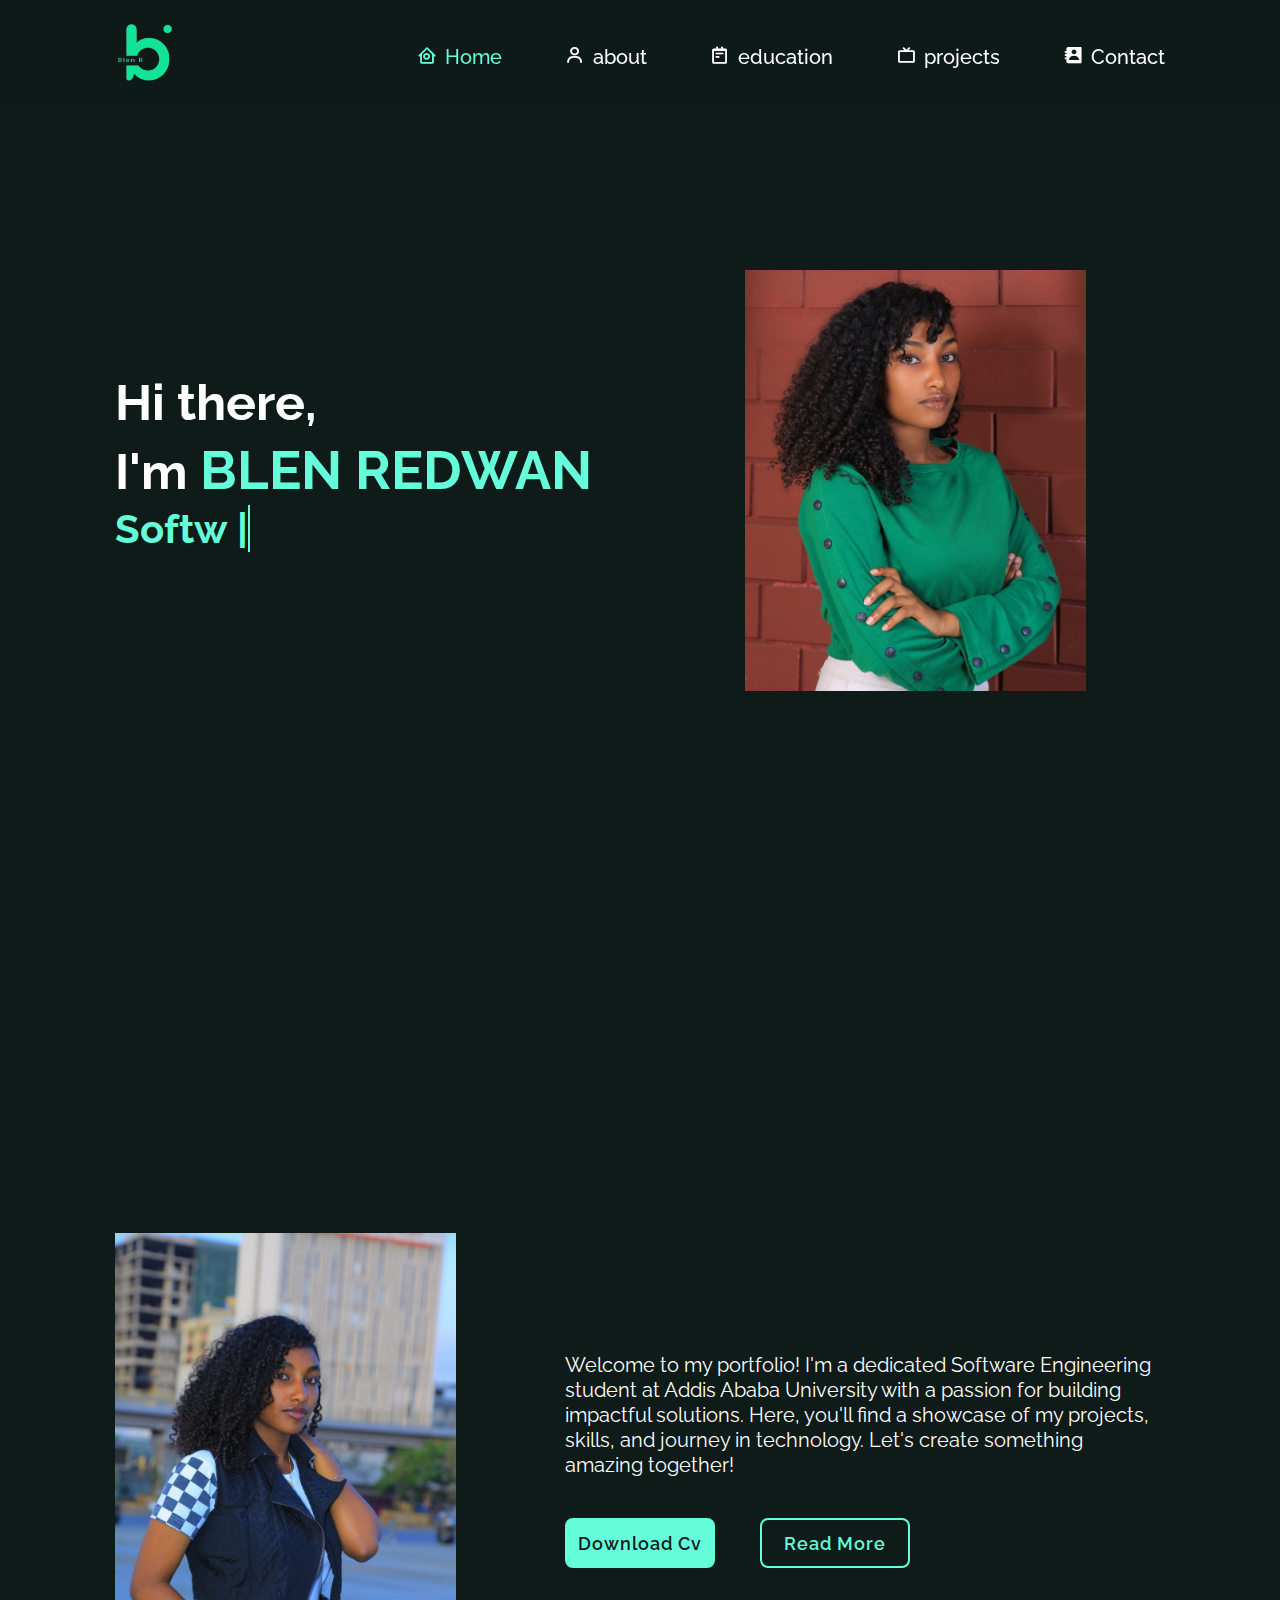
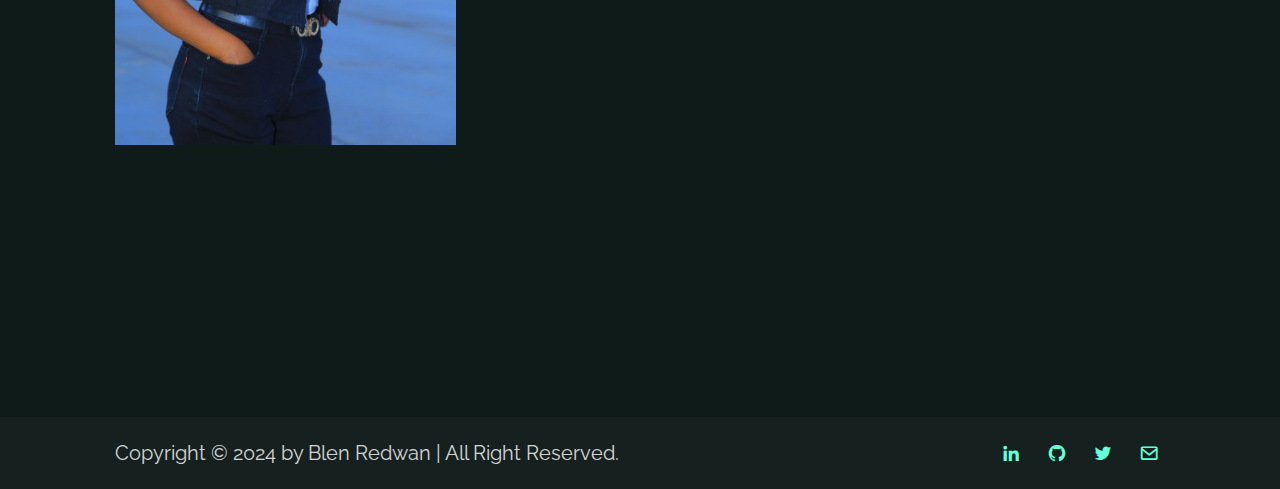
<file: index.html>
<!DOCTYPE html>
<html lang="en">
<head>
    <meta charset="UTF-8">
    <meta name="viewport" content="width=device-width, initial-scale=1.0">
    <title>Portfolio</title>
    <link rel="stylesheet" href="./src/style.css">
    <link href='https://unpkg.com/boxicons@2.1.4/css/boxicons.min.css' rel='stylesheet'>
    <link rel="shortcut icon" href="./src/images/favicon.png" type="image/x-icon">
</head>
<body>
    <!--header-->
    <header class="header">
        <a href="#" class="logo"><img src="./src/images/BlenR.png" alt=""></a>

        <div class="bx bx-menu" id="menu-icon"></div>

        <nav class="navbar">
            <a href="index.html" class="active"><i class='bx bx-home-circle'></i>Home</a>
            <a href="./src/about.html"><i class='bx bx-user'></i>about</a>
            <a href="./src/education.html"><i class='bx bx-notepad'></i>education</a>
            <a href="./src/projects.html"><i class='bx bx-tv'></i>projects</a>
            <a href="./src/contact.html"><i class='bx bxs-contact' ></i>Contact</a>
            
        </nav>

     </header>
     <!--home section-->
     <section class="home" id="home">
        <div class="container">
        <div class="home-content">
            <h1>Hi there, <br> I'm <span class="name">BLEN REDWAN</span></h1> <br>
            <div class="typing-container">
                <span id="job-title"></span>
                <span class="cursor">|</span>
            </div>
        
              
        </div>
        <div class="home_image upper_img" ><img src="./src/images/photo_2024-08-24_16-16-53.jpg" alt="picture of blen" ></div>
       </div>
       
   </section>

   <div class="home " >
    <div class="container">
    <div class="home_image lower_img"><img src="./src/images/photo_2024-11-24_15-54-11.jpg" alt="picture of blen"></div>
    
    <div class="home-content lower_home">
        <p>Welcome to my portfolio! I'm a dedicated Software Engineering student at Addis Ababa University with a passion for building impactful solutions. 
            Here, you'll find a showcase of my projects, skills, and journey in technology. Let's create something amazing together!
            </p>

         <div class="btn-box">
            <a href="./src/assets/resume.pdf" class="btn" target="_blank">Download Cv</a>
            <a href="./src/about.html" class="btn">Read More</a>
            
         </div>    
    </div>
</div>
    
  
    
   </div>


      <!--fotter section-->
  <footer class="fotter">
    <div class="fotter-text">
        <p>Copyright &copy; 2024 by Blen Redwan | All Right Reserved.</p>
        
    </div>
    <div class="fotter-nav">
        <a href="https://www.linkedin.com/in/blen-redwan/" target="_blank"><i class='bx bxl-linkedin'></i></a>
        <a href="https://github.com/blen3696" target="_blank"><i class='bx bxl-github'></i></a>
        <a href="https://x.com/BlenRedwan39035" target="_blank"><i class='bx bxl-twitter' ></i></a>
        <a href="mailto:blenredwan@gmail.com"><i class='bx bx-envelope'></i></a>
        
    </div>
  </footer>

  <script src="./src/script/index.js"></script>
</body>
</html>
</file>
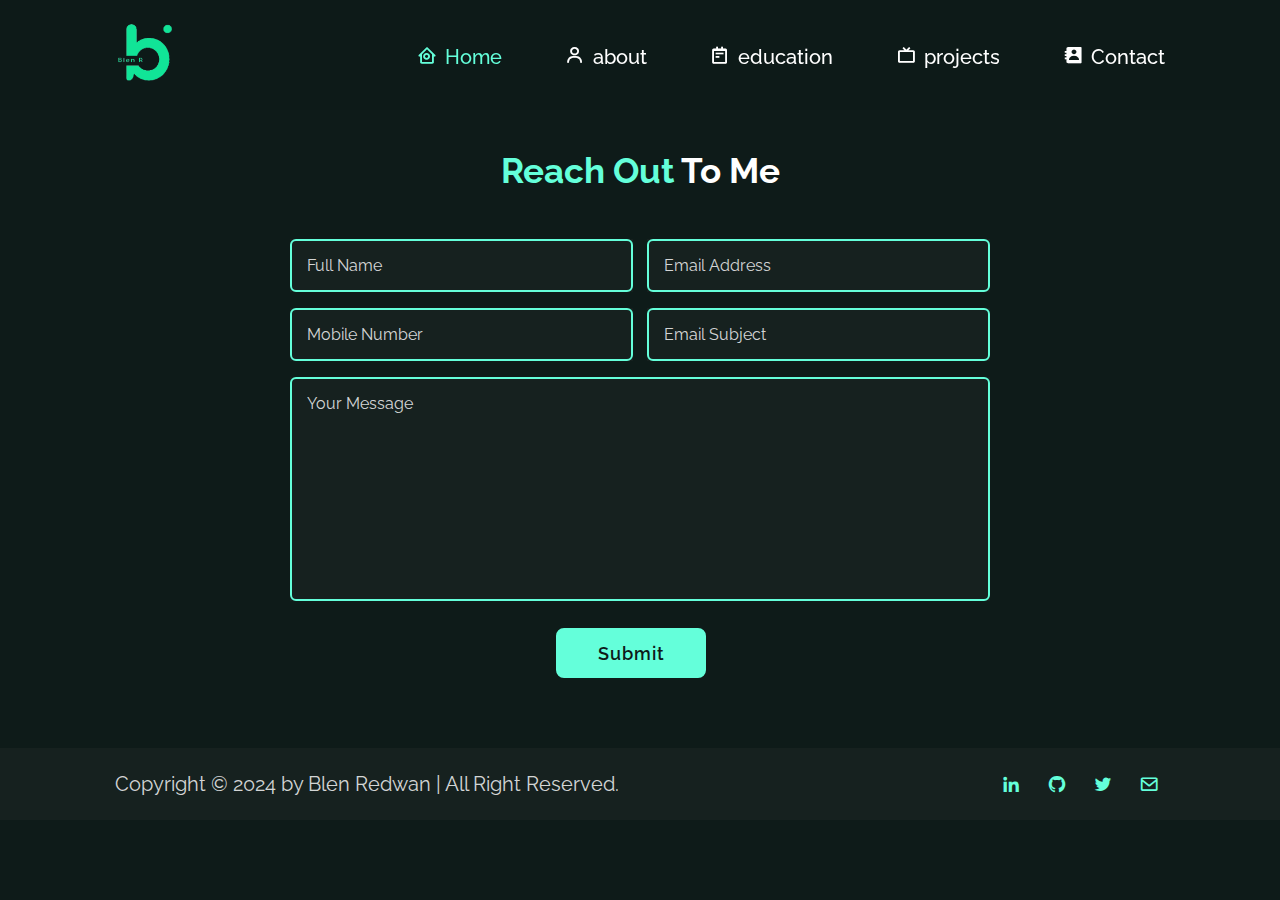
<file: src/contact.html>
<!DOCTYPE html>
<html lang="en">
<head>
    <meta charset="UTF-8">
    <meta name="viewport" content="width=device-width, initial-scale=1.0">
    <title>Portfolio</title>
    <link rel="stylesheet" href="style.css">
    <link href='https://unpkg.com/boxicons@2.1.4/css/boxicons.min.css' rel='stylesheet'>
    <link rel="shortcut icon" href="./images/favicon.png" type="image/x-icon">
</head>
<body>
    <!--header-->
    <header class="header">
        <a href="#" class="logo"><img src="./images/BlenR.png " alt=""></a>

        <div class="bx bx-menu" id="menu-icon"></div>

        <nav class="navbar">
            <a href="../index.html" class="active"><i class='bx bx-home-circle'></i>Home</a>
            <a href="about.html"><i class='bx bx-user'></i>about</a>
            <a href="education.html"><i class='bx bx-notepad'></i>education</a>
            <a href="projects.html"><i class='bx bx-tv'></i>projects</a>
            <a href="contact.html"><i class='bx bxs-contact' ></i>Contact</a>
            
        </nav>

     </header>
     <!--contact section-->
     <section class="contact" id="contact">
        <h2 class="heading"> <span>Reach Out</span> To Me</h2>

        <form action="#">
            <div class="input-box">
                <div class="input-field">
                    <input type="text" placeholder="Full Name" required>
                </div>
                <div class="input-field">
                    <input type="text" placeholder="Email Address" required>
                </div>
            </div>
            <div class="input-box">
                <div class="input-field">
                    <input type="number" placeholder="Mobile Number" required>
                </div>
                <div class="input-field">
                    <input type="text" placeholder="Email Subject" required>
                </div>
            </div>

            <div class="textarea-field">
                <textarea name="message" id="message" cols="30" rows="10" placeholder="Your Message" required></textarea>
            </div>
            <div class="btn-box btns">
                <button type="submit" class="btn">Submit</button>
            </div>
        </form>
     </section>
      <!--fotter section-->
      <footer class="fotter">
        <div class="fotter-text">
            <p>Copyright &copy; 2024 by Blen Redwan | All Right Reserved.</p>
            
        </div>
        <div class="fotter-nav">
            <a href="https://www.linkedin.com/in/blen-redwan/" target="_blank"><i class='bx bxl-linkedin'></i></a>
            <a href="https://github.com/blen3696" target="_blank"><i class='bx bxl-github'></i></a>
            <a href="https://x.com/BlenRedwan39035" target="_blank"><i class='bx bxl-twitter' ></i></a>
            <a href="mailto:blenredwan@gmail.com"><i class='bx bx-envelope'></i></a>
            
        </div>
      </footer>
    
  <script src="./script/index.js"></script>
</body>
</html>
</file>
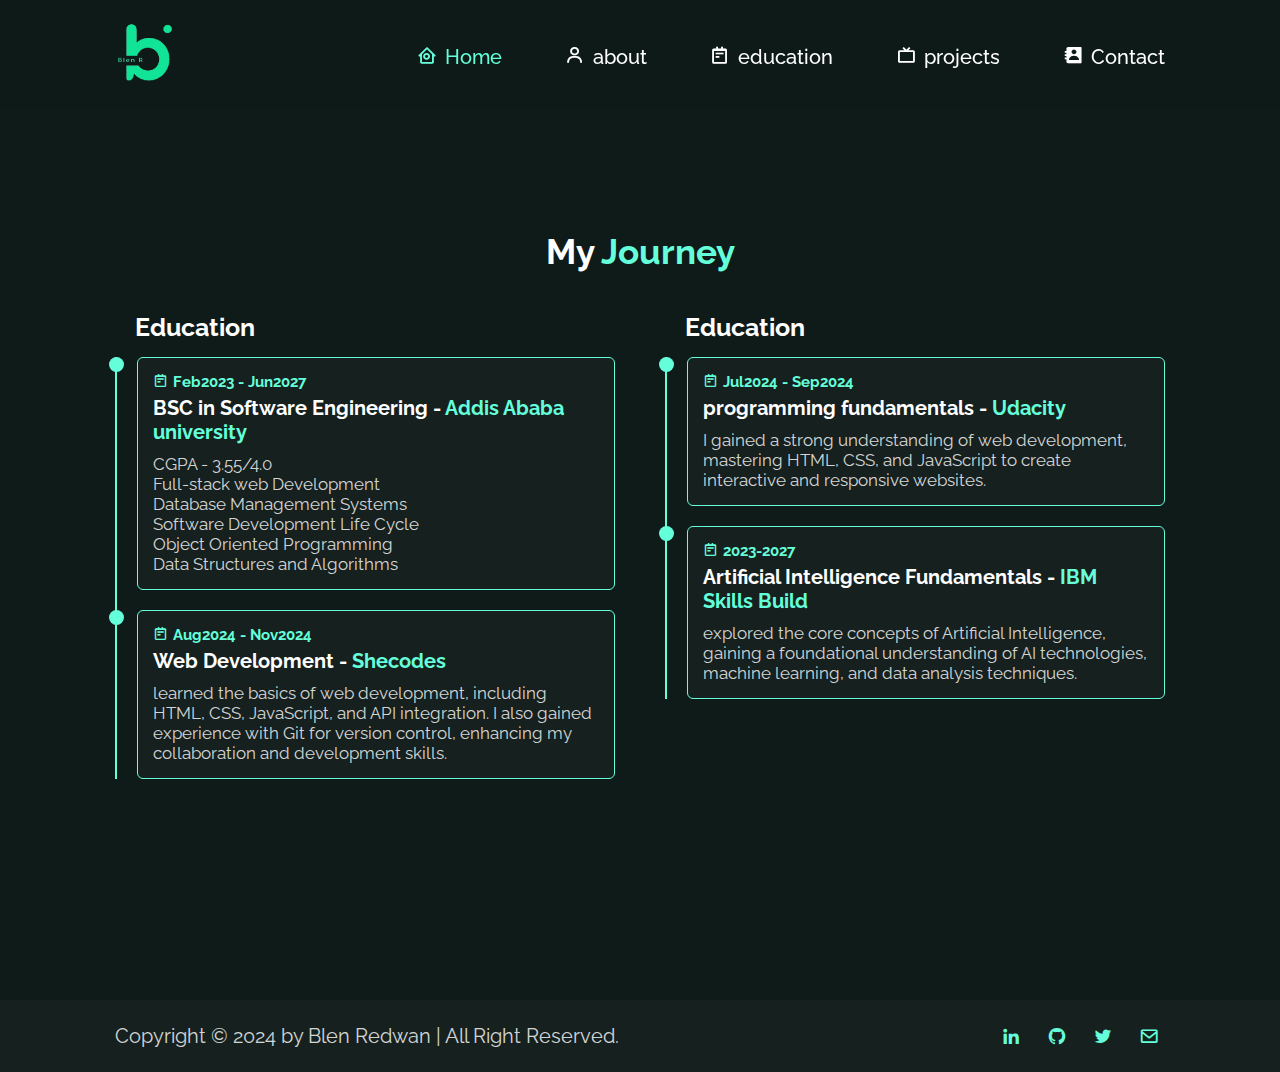
<file: src/education.html>
<!DOCTYPE html>
<html lang="en">
<head>
    <meta charset="UTF-8">
    <meta name="viewport" content="width=device-width, initial-scale=1.0">
    <title>Portfolio</title>
    <link rel="stylesheet" href="style.css">
    <link href='https://unpkg.com/boxicons@2.1.4/css/boxicons.min.css' rel='stylesheet'>
    <link rel="shortcut icon" href="./images/favicon.png" type="image/x-icon">
</head>
<body>
    <!--header-->
    <header class="header">
        <a href="#" class="logo"><img src="./images/BlenR.png" alt=""></a>

        <div class="bx bx-menu" id="menu-icon"></div>

        <nav class="navbar">
            <a href="../index.html" class="active"><i class='bx bx-home-circle'></i>Home</a>
            <a href="about.html"><i class='bx bx-user'></i>about</a>
            <a href="education.html"><i class='bx bx-notepad'></i>education</a>
            <a href="projects.html"><i class='bx bx-tv'></i>projects</a>
            <a href="contact.html"><i class='bx bxs-contact' ></i>Contact</a>
            
        </nav>

     </header>
    <!--education section-->
<section class="education" id="education">
    <h2 class="heading">My <span>Journey</span></h2>

    <div class="education-row">

        <div class="education-column">
            <h3 class="title">Education</h3>

            <div class="education-box">
                <div class="education-content">
                    <div class="content">
                        <div class="year"><i class='bx bx-notepad'></i>Feb2023 - Jun2027</div>
                        <h3>BSC in Software Engineering - <span>Addis Ababa university</span> </h3>
                        <p>CGPA - 3.55/4.0 <br>
                            Full-stack web Development <br>
                            Database Management Systems <br>
                            Software Development Life Cycle <br>
                            Object Oriented Programming <br>
                            Data Structures and Algorithms</p>
                    </div>
                </div>

                <div class="education-content">
                    <div class="content">
                        <div class="year"><i class='bx bx-notepad'></i>Aug2024 - Nov2024</div>
                        <h3>Web Development - <span>Shecodes</span></h3>
                        <p>learned the basics of web development, including HTML, CSS, JavaScript, and API integration.
                             I also gained experience with Git for version control, enhancing my collaboration and development skills.</p>
                    </div>
                </div>

            </div>
        </div>


        <div class="education-column">
            <h3 class="title">Education</h3>

            <div class="education-box">
                <div class="education-content">
                    <div class="content">
                        <div class="year"><i class='bx bx-notepad'></i>Jul2024 - Sep2024</div>
                        <h3>programming fundamentals - <span>Udacity</span></h3>
                        <p> I gained a strong understanding of web development,
                             mastering HTML, CSS, and JavaScript to create interactive and responsive websites.</p>
                    </div>
                </div>

                <div class="education-content">
                    <div class="content">
                        <div class="year"><i class='bx bx-notepad'></i>2023-2027</div>
                        <h3>Artificial Intelligence Fundamentals - <span>IBM Skills Build</span></h3>
                        <p>explored the core concepts of Artificial Intelligence, 
                            gaining a foundational understanding of AI technologies, machine learning, and data analysis techniques.</p>
                    </div>
                </div>
                
            </div>
        </div>

    </div>
</section>

      <!--fotter section-->
      <footer class="fotter">
        <div class="fotter-text">
            <p>Copyright &copy; 2024 by Blen Redwan | All Right Reserved.</p>
            
        </div>
        <div class="fotter-nav">
            <a href="https://www.linkedin.com/in/blen-redwan/" target="_blank"><i class='bx bxl-linkedin'></i></a>
            <a href="https://github.com/blen3696" target="_blank"><i class='bx bxl-github'></i></a>
            <a href="https://x.com/BlenRedwan39035" target="_blank"><i class='bx bxl-twitter' ></i></a>
            <a href="mailto:blenredwan@gmail.com"><i class='bx bx-envelope'></i></a>
            
        </div>
      </footer>
    

<script src="./script/index.js"></script>
</body>
</html>
</file>
<file: src/style.css>
@import url("https://fonts.googleapis.com/css2?family=Poppins:ital,wght@0,100;0,200;0,300;0,400;0,500;0,600;0,700;0,800;0,900;1,100;1,200;1,300;1,400;1,500;1,600;1,700;1,800;1,900&family=Raleway:ital,wght@0,100..900;1,100..900&display=swap" );

* {
    font-family: "Raleway", sans-serif;
    margin: 0;
    padding: 0;
    box-sizing: border-box;
    text-decoration: none;
    border: none;
    outline: none;
    scroll-behavior: smooth;
}
:root {
    --bg-color: #0E1B19;
    --second-bg-color:#16211F;
    --text-color:white;
    --main-color: #64FFDA; 
}

html {
    font-size: 62.5%;
    overflow-x: hidden;
}
body {
    background: var(--bg-color) ;
    color: var(--text-color);
}




/* header section*/
.header {
    position: fixed;
    top: 0;
    left: 0;
    width: 100%;
    padding: 2rem 9%;
    background-color:hsla(171, 32%, 8%, 0.648);
    backdrop-filter: Blur(10px);
    display: flex;
    justify-content: space-between;
    align-items: center;
    z-index: 100;
    transition: .3s;
}
.sticky{
    background-color:hsla(243, 24%, 15%, 0.612);
    background-color: hsla(171, 32%, 8%, 0.648);
    backdrop-filter: Blur(10px);
}

.logo img{
    width: 60px;
}
.navbar{
    position: relative;
}
.navbar a{
    font-size: 20px;
    color: var(--text-color);
    font-weight: 500;
    margin-left: 3.5rem;
    transition: .3s;
}
.navbar i {
    width: 3px;
    margin: 25px;
}
.navbar a:hover, .navbar a.active{
    color: var(--main-color);
}
#menu-icon{
    position: relative;
    font-size: 3.6rem;
    color: var(--text-color);
    cursor: pointer;
    display: none;
}

.typing-container {
    font-size: 4rem;
    font-weight: 700;
    white-space: nowrap;
    overflow: hidden;
    border-right: 2px solid var(--main-color); /* Optional for a typing effect look */
    display: inline-block;
}

.cursor {
    font-weight: bold;
    font-size: 4rem;
    animation: blink 0.7s step-end infinite;
    color: var(--main-color);
}








/* home section*/
section {
    width: 100%;
    min-height: 100vh;
    padding: 10rem 9% 2rem;
}
.hero {
    background-image: url(../images/bg.jpg);
    background-position: center;
    background-repeat: no-repeat;
    background-size: cover;
    position: relative;
}
.container{
    display: flex;
    justify-content: space-between;
}
.home_image{
    width: 50%;
}
.upper_img{
    margin-right: -10%;
}
.container img{
    width: 65%;
}
.lower_home{
    margin-left: -10%;
}
.overlay { 
    position: absolute; 
    top: 0;
     left: 0; 
    width: 100%;
     height: 100%; 
    background-color: rgba(0, 0, 0, 0.66); /* Adjust color and opacity here */ 
    z-index:-1;
}
.home{
    position: relative; 
    z-index: 2;
    display: flex;
    align-items: center;
    padding: 30vh 9%;
  
}
.home-content {
    max-width: 60rem;
    margin-top: 10rem;
    
}
.home-content h1 {
    color: white;
    position: relative;
    display: inline-block;
    font-size: 5rem;
    font-weight: 700;
    line-height: 1.3;
}
.name {
    font-size: 5.4rem;
}


.upper_img{
    margin-left: 10%;
}

.home-content p{
    position: relative;
    font-size: 2rem;
    margin: 2rem 0 4rem;
    line-height: 25px;
}
.btn-box{
    position: relative;
    display: flex;
    justify-content: space-between;
    width: 34.5rem;
    height: 5rem ;
}
.btn-box .btn{
    position: relative;
    display: inline-flex;
    justify-content: center;
    align-items: center;
    width: 15rem;
    height: 100%;
    background-color: var(--main-color);
    border: .2rem solid var(--main-color);
    border-radius: .8rem;
    font-size: 1.8rem;
    font-weight: 600;
    letter-spacing: .1rem;
    color: var(--bg-color);
    z-index: 1;
    overflow: hidden;
    transition: .5s;
}
.btn-box .btn:hover{
    color: var(--main-color);
}
.btn-box .btn:nth-child(2){
    background: transparent;
    color: var(--main-color);
}
.btn-box .btn:nth-child(2):hover{
    color: var(--bg-color);
}
.btn-box .btn:nth-child(2)::before{
    background: var(--main-color);
}
.btn-box .btn::before{
    content: ' ';
    position: absolute;
    top: 0;
    left: 0;
    width: 0;
    height: 100%;
    background: var(--bg-color);
    z-index: -1;
    transition: .5s;
}
.btn-box .btn:hover::before{
  width: 100%;
}
.contact-title{
    margin-top: 5.5rem;
    text-align: center;
    font-size: 4rem;

}
.contact-para{
    text-align: center;
    margin-top: 2rem;
    font-size: 2rem;
}
.home-sci{
    margin: 5rem auto;
    margin-bottom: 15rem;
    width: 170px;
    display: flex;
    justify-content: space-between;
}

.home-sci a{
    display: inline-flex;
    justify-content: center;
    align-items: center;
    background: var(--second-bg-color);
    width: 45px;
    height: 45px;
    border-radius: 50%;
    font-size: 20px;
    color: var(--main-color);
    transition: .5s;
}
.home-sci a:hover{
    box-shadow: 1px 1px 5px var(--main-color);
}




/* about section*/

.about{
    display: flex;
    justify-content: center;
    align-items: center;
    flex-direction: column;
    gap: 2rem;
    background-color: var(--bg-color);
    padding-bottom: 4rem;
}
.heading{
    position: relative;
    margin-bottom: 3rem;
    font-size: 3.5rem;
    text-align: center;
    margin-bottom: 4rem;
    margin-top: 5rem;
}
span{
    color: var(--main-color);
}
.about-img{
    position: relative;
    width: 25rem;
    height: 25rem;
    border-radius: 50%;
    display: flex;
    justify-content: center;
    align-items: center;
}
.about-img img {
    width: 90%;
    border-radius: 50%;
    border: 10px solid transparent;
    
}
.about-img .circle-spin{
    position: absolute;
    top: 50%;
    left: 50%;
    transform: translate(-50%,-50%) rotate(0);
    width: 100%;
    height: 100%;
    border-radius: 50%;
    border-top: .4rem solid var(--bg-color);
    border-bottom: .4rem solid var(--bg-color);
    border-left: .5rem solid var(--main-color);
    border-right: .5rem solid var(--main-color);
    animation: aboutSpinner 8s linear infinite;
}

.about-content{
    text-align: center;
}
.about-content h3{
    position: relative;
    display: inline-block;
    font-size: 2.6rem;
}
.about-content p{
    line-height: 25px;
    text-align: justify;
    position: relative;
    font-size: 2rem;
    margin: 2rem 6% 3rem;
}

.audio{
    width: 30%;
    margin: 10px auto;
}
.skills-table{
    display: flex;
    justify-content: space-evenly;

}
.skills-table h2{
    font-size: 25px;
}
.skills-table div{
    width: 50%;
}
table {
    width: 80%;
    border-collapse: collapse;
    font-family: Arial, sans-serif;
    margin: 20px 0;
    box-shadow: 0 2px 10px rgba(0, 0, 0, 0.1);
  }
  
  thead {
    background-color: var(--second-bg-color);
  }
  
  th, td {
    padding: 12px 15px;
    text-align: left;
    border: 1px solid var(--main-color);
  }
  
  th {
    font-size: 16px;
    font-weight: bold;
    text-transform: uppercase;
    color: var(--text-color);
  }
  
  tbody tr{
    background-color: var(--second-bg-color);
  }

  
  td {
    font-size: 14px;
    color:var(--text-color);
  }
  


/*skills section*/
.skills-container{
    margin-top: 1rem;
    margin-bottom: 14rem;
}
.skills-row{
    display: flex;
    justify-content:center;
    gap: 3rem;
    margin-top:3rem;
    
}
.skills-box{
    width: 20%;
    height: 15vh;
    border: 2px solid var(--second-bg-color);
    border-radius: .6rem ;
    background-color: var(--second-bg-color);
    transition: .5s;
}
.skills-box:hover{
    box-shadow: 1px 1px 5px var(--main-color);
    transform: scale(1.1);
}
.skills-box img {
    width: 6rem;
    margin: 5%  35%;
}



/*education section*/
.education{
    display: flex;
    justify-content: center;
    align-items: center;
    flex-direction: column;
    margin-bottom: 10rem;
}
.education .education-row{
    display: flex;
    flex-wrap: wrap;
    gap: 5rem;
}
.education-row .education-column{
    flex: 1 1 40rem;
}
.education-column .title{
    font-size: 2.5rem;
    margin: 0 0 1.5rem 2rem;
}
.education-column .education-box{
    border-left: .2rem solid var(--main-color);
}
.education-box .education-content::before{
    content: ' ';
    position: absolute;
    top: 0;
    left: -.8rem;
    width: 1.5rem;
    height: 1.5rem;
    background: var(--main-color);
    border-radius: 50%;
}
.education-box .education-content{
    position: relative;
    padding-left: 2rem;
}
.education-content .content{
    position: relative;
    padding: 1.5rem;
    border: 1px solid var(--main-color);
    background-color: var(--second-bg-color);
    border-radius: .6rem;
    margin-bottom: 2rem;
}
.education-content .content .year{
    font-size: 1.5rem;
    color: var(--main-color);
    padding-bottom: .5rem;
    font-weight: bold;
}
.education-content .content .year i{
    padding-right: .5rem;
}
.education-content .content h3{
    font-size: 2rem;
    margin-bottom: 5px;
}
.education-content .content p{
    color:rgba(255, 255, 255, 0.824) ;
    font-size: 17px;
    padding-top: .5rem;
}

/*projects section*/
.projects{
    min-height: auto;
    padding-bottom: 15rem;
    background: var(--bg-color);
    padding: auto;
}

.projects h2 {
    display: inline-block;
    left: 50%;
    transform: translate(-50%);
}

.projects .projects-row{
     margin: 8rem auto ;
     margin-right: 23%;
     display: flex;
     justify-content:space-between;
     gap: 4rem;
     
}
.projects-row .projects-column{
    width: 40%;
    height: fit-content;
    align-items: center;
}
.projects-box{
    width: 100%;
}
.projects-box .title{
    position: relative;
    display: inline-block;
    font-size: 20px;
    margin: 2rem 0 2rem;
}
.projects p{
    font-size: 18px;
    color:rgba(255, 255, 255, 0.824) ;
}

.projects-box .projects-video{
    width: 100%;
    height: 90%;
    margin: 2rem auto;
    transition: .5s;
}

.project-btn{
    margin: 2rem auto 10rem;
}
.project-btn .btn{
   margin: 2rem auto 6rem;
   width: 12rem;
   height: 90%;
   font-size: 1.5rem;

    
}
.projects-column .projects-box{
    position: relative;
}
.projects-box .projects-content{
    position: relative;
    background-color: var(--second-bg-color);
    padding: .5rem 1.5rem;
    box-shadow: 1px 1px 5px var(--main-color);
    border-radius: .6rem;
    transition: .6s;
}
.projects-box .projects-content:hover{
    box-shadow: 1px 1px 5px #62ffc5;
    transform: scale(.97);
}

/*contact section*/
.contact {
    padding-bottom: 7rem;
    min-height: auto;
}
.contact form{
    max-width: 70rem;
    margin: 0 auto;
    text-align: center;
}
.contact form .input-box{
    position: relative;
    display: flex;
    justify-content: space-between;
    flex-wrap: wrap;
}
.contact form .input-box .input-field{
    position: relative;
    background-color: var(--second-bg-color);
    width: 49%;
    margin: .8rem 0;
}
.contact form .input-box .input-field input,
.contact form .textarea-field textarea {
    width: 100%;
    height: 100%;
    padding: 1.5rem;
    font-size: 1.6rem;
    color: var(--text-color);
    background-color: transparent;
    border-radius: .6rem;
    border: .2rem solid var(--main-color);
}
.contact form .input-box .input-field input::placeholder,
.contact form .textarea-field textarea::placeholder{
    color: rgba(255, 255, 255, 0.824);
} 
.contact form .textarea-field{
    background-color: var(--second-bg-color);
    position: relative;
    margin: .8rem 0 2.7rem;
    display: flex;
}
.contact form .textarea-field textarea{
    resize: none;
}
.contact form .btn-box.btns{
    margin-left:38% ;
}
.contact form .btn-box.btns .btn{
    cursor: pointer;
}



/*fotter section*/
.fotter{
    width: 100%;
    display: flex;
    justify-content: space-between;
    align-items: center;
    flex-wrap: wrap;
    padding: 2rem 9%;
    background: var(--second-bg-color);
}

.fotter-text p{
    color: rgba(255, 255, 255, 0.824);
    font-size: 2rem;
}
.fotter-nav{
    
    width: 170px;
    display: flex;
    justify-content: space-between;
}
.fotter-nav a{
    position: relative;
    display: inline-flex;
    justify-content: center;
    align-items: center;
    background: transparent;
    width: 32px;
    height: 32px;
    font-size: 20px;
    border: 1px solid transparent;
    border-radius: 50%;
    color: var(--main-color);
    z-index: 1;
    overflow: hidden;
    transition: .5s;
}
.fotter-nav a:hover{
    box-shadow: 1px 1px 5px var(--main-color);

}




/*resposive design*/
@media (max-width:1200px) {
    html {
        font-size: 55%;
    }
}
@media (max-width:991px) {
    .header{
        padding: 2rem 4%;
    }
    .navbar a{
        font-size: 18px;
        margin-left: 2.5rem;
    }
    .navbar i {
        width: 2.5px;
        margin: 20px;
    }
    section {
        padding: 10rem 4% 2rem;
    }
    .home {
        padding: 15vh 4%;
    }
    .home .container{
        display: inline-block;
        
    }
    .fotter{
        padding: 2rem 4%;
    }
    .home_image{
        margin-left: 10rem;
        margin-top: 10rem ;
        margin-bottom: -20vh;
    }
    .upper_img{
        width: 90%;
    }
    .lower_img{
        display: none;
    }
    .lower_home{
        margin-left: 10%;
    }
    .projects .projects-row{
       display: flex;
        flex-wrap: wrap;
        justify-content: space-between;
    }
    .projects-row .projects-column{
        width: 70%;
        margin: 5rem auto;
        margin-left: 20rem;
    }
}
@media (max-width:767px){
    .header{
        background-color:hsla(171, 32%, 8%, 0.648);
        backdrop-filter: Blur(10px);
    }
    #menu-icon{
        display: block;
        color: var(--main-color);
    }
    .navbar{
        text-align: center;
        position:absolute;
        top: 100%;
        left: -100%;
        width: 100%;
        padding: 1rem 4%;
        background-color:hsla(171, 32%, 8%, 0.648);
        backdrop-filter: Blur(10px);
        box-shadow: 0 .5rem 1rem rgba(0,0,0,.2);
        transition: .25s ease;
        transition-delay: .25s;
    }
    .navbar.active{
        transition-delay:0s ;
        left: 0;


    }
    .navbar a {
        display: block;
        font-size: 2rem;
        margin: 2rem 0;
    }
    .skills-box img {
        width: 5rem;
        margin: 5%  33%;
    }
    .projects-row .projects-column{
       
        margin-left: 15rem;
    }
    .skills-table{
        display: inline-block;

    
    }
    .skills-table div{
        width: 80%;
        margin: auto;
        padding: 10%;
    }
    .skills-table div table{
        width: 100%;
    }
}
   

@media (max-width:600px){
    .fotter{
        flex-direction: column-reverse;
    }
    .fotter p{
        margin-top: 2rem;
        text-align: center;
    }
    .projects-row .projects-column{
        width: 85%;
        margin-left: 25%;
    }
}

@media (max-width:520px){
    html {
        font-size: 50%;
    }
    .home-content h1{
        display: flex;
        flex-direction: column;
    }
    .home-sci{
        width: 160px;
    }
    .home-sci a{
       width: 38px;
       height: 38px;
    }
    .project-sci a{
        width: 30px;
        height: 30px;
     }
     .projects-row .projects-column{
        margin-right: 10rem;
    }
}
@media (max-width:462px){
    .home-content h1{
        font-size: 5.2rem;
    }
    .skills-box{
        height: 12vh;
    }
    .skills-box img {
        width: 4rem;
        margin: 5%  30%;
    }
    .education{
        padding: 10rem 4% 5rem 5%;
    }
    .contact form .input-box .input-field{
        width: 100%;
    }
    .projects-row .projects-column{
      width: 90%;
    }
}


@media (max-width:371px){
    .home{
        justify-content: center;
    }
    .home-content{
        display: flex;
        align-items: center;
        flex-direction: column;
        text-align: center;
    }
    .home-content h1{
        font-size: 5rem;
    }
    .skills-box img {
        width: 4rem;
        margin: 5%  27% 4%;
    }
    .projects-row .projects-column{
       width: 95%;
    }
}

/*animatin design*/

@keyframes aboutSpinner{
    100% {
        transform: translate(-50%,-50%) rotate(360deg);
    }
}

@keyframes blink {
    50% {
        opacity: 0;
    }
}
</file>
